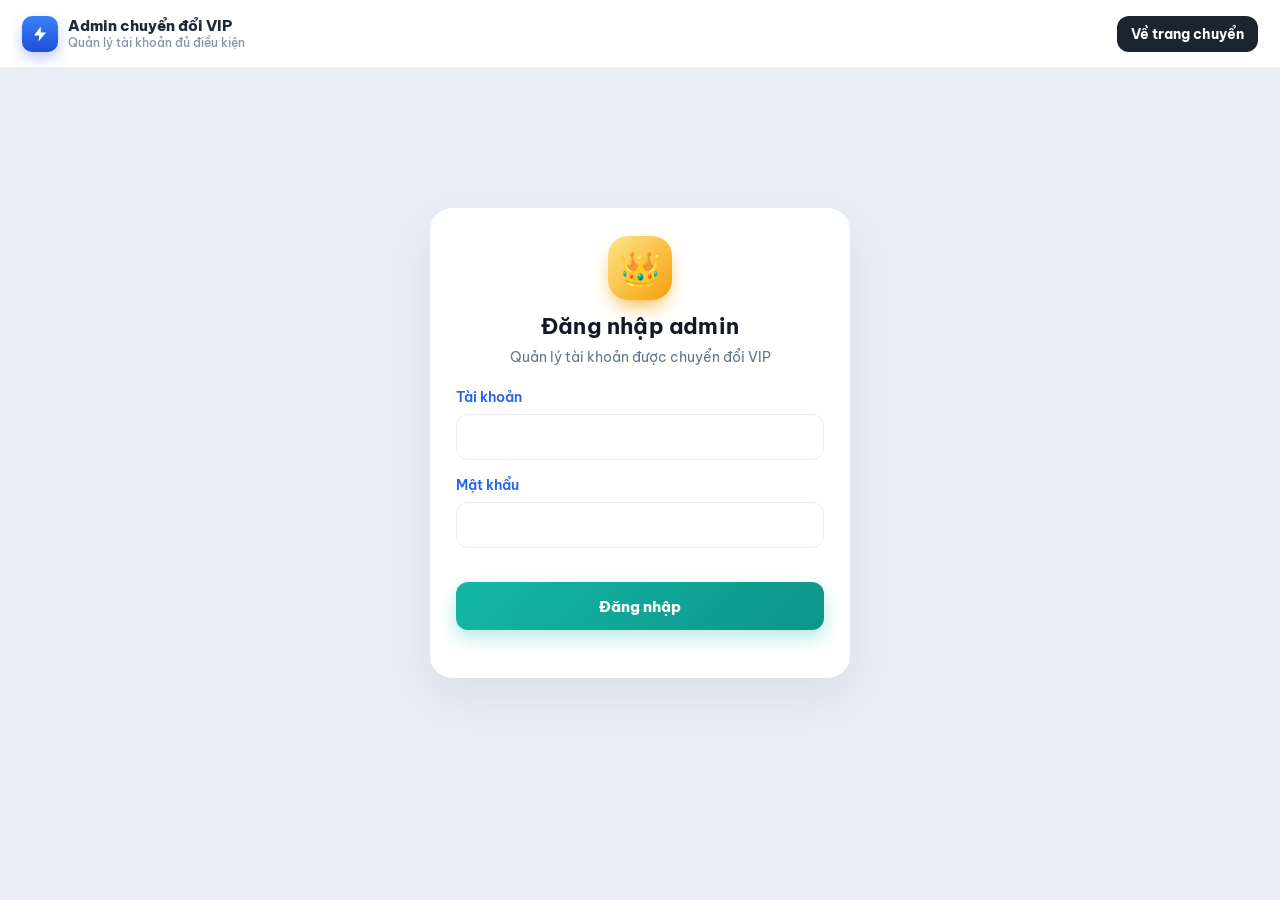
<file: admin.html>
<!DOCTYPE html>
<html lang="vi">
<head>
  <meta charset="UTF-8" />
  <meta name="viewport" content="width=device-width, initial-scale=1.0" />
  <title>Admin chuyển đổi VIP</title>
  <link href="https://fonts.googleapis.com/css2?family=Be+Vietnam+Pro:wght@400;500;600;700;800;900&display=swap" rel="stylesheet" />
  <link rel="stylesheet" href="./assets/app.css?v=1" />
  <link rel="icon" href="data:image/svg+xml,<svg xmlns='http://www.w3.org/2000/svg' viewBox='0 0 100 100'><text y='.9em' font-size='90'>👑</text></svg>" />
</head>
<body>
  <header class="topbar">
    <a class="brand" href="./">
      <span class="brand-icon" aria-hidden="true">
        <svg width="18" height="18" viewBox="0 0 24 24"><path d="M13 2 4 14h7l-1 8 10-12h-7z" fill="white"/></svg>
      </span>
      <span>
        <div class="brand-name">Admin chuyển đổi VIP</div>
        <div class="brand-sub">Quản lý tài khoản đủ điều kiện</div>
      </span>
    </a>
    <div class="top-actions">
      <a class="btn-dark" href="./">Về trang chuyển</a>
      <button type="button" class="btn-history" id="btn-logout" hidden>Đăng xuất</button>
    </div>
  </header>

  <main class="stage" id="login-stage">
    <form class="card admin-card" id="login-form">
      <div class="vip-badge" aria-hidden="true">👑</div>
      <h1>Đăng nhập admin</h1>
      <p class="lead">Quản lý tài khoản được chuyển đổi VIP</p>
      <div class="field"><label for="username">Tài khoản</label><input class="input" id="username" autocomplete="username" /></div>
      <div class="field"><label for="password">Mật khẩu</label><input class="input" id="password" type="password" autocomplete="current-password" /></div>
      <button class="submit ready" type="submit">Đăng nhập</button>
      <div class="login-error" id="login-error"></div>
    </form>
  </main>

  <main class="stage" id="board-stage" hidden>
    <section class="card admin-wrap">
      <div class="tabs">
        <button type="button" class="on" data-tab="accounts">Tài khoản nhận</button>
        <button type="button" data-tab="transfers">Lịch sử chuyển đổi</button>
      </div>

      <div id="tab-accounts">
        <p class="admin-note">Tạo tài khoản trước. Trạng thái <b style="color:#15803d">Thành công</b> thì khách chuyển đổi VIP tới đúng tài khoản nhận này sẽ thành công (tên trang và tài khoản nguồn khách nhập gì cũng được). Không có trong danh sách, hoặc trạng thái <b style="color:#dc2626">Chưa đủ điều kiện</b>, thì khách bị báo lỗi kèm điều kiện chuyển VIP.</p>
        <form class="add-row" id="add-form">
          <input class="input" id="new-user" placeholder="Tên tài khoản" maxlength="40" />
          <select class="select" id="new-status">
            <option value="success">Thành công</option>
            <option value="ineligible">Chưa đủ điều kiện</option>
          </select>
          <button type="submit">+ Thêm</button>
        </form>
        <div class="table-wrap">
          <table>
            <thead><tr><th>Tài khoản</th><th>Trạng thái</th><th>Ngày tạo</th><th></th></tr></thead>
            <tbody id="acc-rows"></tbody>
          </table>
        </div>
      </div>

      <div id="tab-transfers" hidden>
        <div class="table-wrap">
          <table>
            <thead><tr><th>Thời gian</th><th>Nguồn</th><th>Đến</th><th>Kết quả</th></tr></thead>
            <tbody id="tx-rows"></tbody>
          </table>
        </div>
      </div>
    </section>
  </main>

  <script src="./assets/admin.js?v=1"></script>
</body>
</html>
</file>
<file: assets/app.css>
:root {
  --bg: #e9eef6;
  --card: #ffffff;
  --text: #1f2937;
  --muted: #8b95a5;
  --label: #6b7280;
  --line: #e6ebf2;
  --blue: #1a73e8;
  --blue-deep: #1565d8;
  --ink: #1c2430;
  --green: #22c55e;
  --danger: #ef4444;
  --shadow: 0 18px 50px rgba(31, 45, 80, 0.08);
  font-family: "Be Vietnam Pro", "Segoe UI", sans-serif;
}

* { box-sizing: border-box; }
html, body { margin: 0; min-height: 100%; }
body {
  background: var(--bg);
  color: var(--text);
  min-height: 100vh;
}

.topbar {
  position: sticky;
  top: 0;
  z-index: 20;
  height: 68px;
  background: #fff;
  display: flex;
  align-items: center;
  justify-content: space-between;
  padding: 0 22px;
  border-bottom: 1px solid #f0f3f8;
}
.brand {
  display: flex;
  align-items: center;
  gap: 10px;
  text-decoration: none;
  color: inherit;
}
.brand-icon {
  width: 36px;
  height: 36px;
  border-radius: 10px;
  background: linear-gradient(180deg, #3b82f6, #1d4ed8);
  display: grid;
  place-items: center;
  box-shadow: 0 6px 14px rgba(29, 78, 216, 0.28);
}
.brand-name { font-weight: 800; font-size: 15px; line-height: 1.15; }
.brand-sub { color: var(--muted); font-size: 12px; font-weight: 500; }
.top-actions { display: flex; align-items: center; gap: 14px; }
.user-chip {
  display: flex;
  align-items: center;
  gap: 8px;
  color: #374151;
  font-size: 14px;
  font-weight: 600;
  max-width: 140px;
}
.user-chip span { overflow: hidden; text-overflow: ellipsis; white-space: nowrap; }
.dot {
  width: 8px;
  height: 8px;
  border-radius: 50%;
  background: #22c55e;
  box-shadow: 0 0 0 4px rgba(34, 197, 94, 0.15);
  flex: none;
}
.btn-history, .btn-dark {
  background: var(--ink);
  color: #fff;
  border: 0;
  border-radius: 12px;
  padding: 9px 14px;
  font: inherit;
  font-weight: 700;
  font-size: 14px;
  display: inline-flex;
  align-items: center;
  gap: 8px;
  cursor: pointer;
  text-decoration: none;
}
.btn-history:hover, .btn-dark:hover { background: #111827; }

.stage {
  min-height: calc(100vh - 68px - 46px);
  display: grid;
  place-items: center;
  padding: 28px 16px 64px;
}
.card {
  width: min(440px, 100%);
  background: var(--card);
  border-radius: 22px;
  box-shadow: var(--shadow);
  padding: 28px 26px 22px;
}
.wordmark {
  text-align: center;
  font-weight: 900;
  font-style: italic;
  font-size: 40px;
  letter-spacing: -1px;
  color: #1d74ea;
  line-height: 1;
  margin: 4px 0 8px;
}
.card h1 {
  margin: 0;
  text-align: center;
  font-size: 22px;
  letter-spacing: 0.2px;
}
.lead {
  margin: 8px 0 22px;
  text-align: center;
  color: #9aa3b2;
  font-size: 14px;
}
.field { margin-bottom: 16px; }
.field label {
  display: block;
  margin-bottom: 8px;
  color: #7b8494;
  font-size: 13.5px;
  font-weight: 600;
}
.row { display: grid; grid-template-columns: 1fr 148px; gap: 10px; }
.input, .select {
  width: 100%;
  height: 46px;
  border: 1px solid var(--line);
  background: #fff;
  border-radius: 12px;
  padding: 0 14px;
  font: inherit;
  font-size: 14px;
  color: var(--text);
  outline: none;
}
.input::placeholder { color: #c0c6d0; }
.input:focus, .select:focus { border-color: #93c5fd; box-shadow: 0 0 0 3px rgba(59, 130, 246, 0.12); }
.select { appearance: none; background-image: linear-gradient(45deg, transparent 50%, #9ca3af 50%), linear-gradient(135deg, #9ca3af 50%, transparent 50%); background-position: calc(100% - 18px) 20px, calc(100% - 12px) 20px; background-size: 6px 6px, 6px 6px; background-repeat: no-repeat; padding-right: 28px; }
.amount-wrap { position: relative; }
.amount-wrap .input { padding-right: 74px; }
.vnd {
  position: absolute;
  right: 8px;
  top: 7px;
  height: 32px;
  padding: 0 12px;
  border: 0;
  border-radius: 9px;
  background: #dcfce7;
  color: #16a34a;
  font: inherit;
  font-weight: 800;
  font-size: 13px;
}
.human {
  display: flex;
  align-items: center;
  justify-content: space-between;
  border: 1px solid var(--line);
  border-radius: 12px;
  padding: 10px 12px;
  background: #fbfcfe;
}
.human label {
  display: flex;
  align-items: center;
  gap: 10px;
  margin: 0;
  color: #4b5563;
  font-size: 14px;
  font-weight: 600;
  cursor: pointer;
}
.human input { width: 22px; height: 22px; accent-color: #f97316; }
.cf-mark { color: #9ca3af; font-size: 11px; font-weight: 800; letter-spacing: 0.8px; }
.submit {
  width: 100%;
  height: 48px;
  margin-top: 18px;
  border: 0;
  border-radius: 12px;
  background: #e5e7eb;
  color: #9ca3af;
  font: inherit;
  font-weight: 800;
  font-size: 15px;
  cursor: not-allowed;
}
.submit.ready {
  background: var(--blue);
  color: #fff;
  cursor: pointer;
  box-shadow: 0 8px 18px rgba(26, 115, 232, 0.28);
}
.submit.ready:hover { background: var(--blue-deep); }
.form-error {
  display: none;
  margin-top: 10px;
  color: var(--danger);
  font-size: 13px;
  font-weight: 600;
  text-align: center;
}

.ticker {
  position: fixed;
  left: 0;
  right: 0;
  bottom: 0;
  height: 46px;
  background: #fff;
  border-top: 1px solid #eef1f6;
  overflow: hidden;
  display: flex;
  align-items: center;
}
.ticker-track {
  display: flex;
  gap: 42px;
  white-space: nowrap;
  animation: marquee 28s linear infinite;
  padding-left: 20px;
  font-size: 13.5px;
  color: #4b5563;
  font-weight: 600;
}
.ticker b { color: #111827; }
@keyframes marquee {
  from { transform: translateX(0); }
  to { transform: translateX(-50%); }
}

.overlay {
  position: fixed;
  inset: 0;
  background: rgba(15, 23, 42, 0.28);
  backdrop-filter: blur(8px);
  display: none;
  place-items: center;
  z-index: 40;
  padding: 18px;
}
.overlay.show { display: grid; animation: overlayIn 0.28s ease; }
.modal {
  width: min(400px, 100%);
  background: #fff;
  border-radius: 28px;
  padding: 30px 26px 24px;
  box-shadow: 0 28px 70px rgba(15, 23, 42, 0.14);
  border: 1px solid rgba(255, 255, 255, 0.7);
}
@keyframes overlayIn { from { opacity: 0; } to { opacity: 1; } }
@keyframes modalIn {
  from { opacity: 0; transform: translateY(18px) scale(0.94); }
  to { opacity: 1; transform: none; }
}
.modal h2 { margin: 0 0 8px; font-size: 18px; }
.modal p { margin: 0; color: #6b7280; line-height: 1.5; }
.modal .count { margin-top: 10px; font-weight: 800; color: var(--blue); }
.modal.ok h2 { color: #15803d; }
.modal.bad h2 { color: var(--danger); }
.modal-actions { display: flex; gap: 8px; margin-top: 16px; }
.modal-actions button, .modal-actions a {
  flex: 1;
  height: 42px;
  border-radius: 10px;
  border: 0;
  font: inherit;
  font-weight: 700;
  cursor: pointer;
  display: grid;
  place-items: center;
  text-decoration: none;
}
.btn-ghost { background: #f3f4f6; color: #374151; }
.btn-go { background: var(--blue); color: #fff; }

.panel {
  position: fixed;
  top: 0;
  right: 0;
  width: min(380px, 100%);
  height: 100%;
  background: #fff;
  z-index: 50;
  box-shadow: -12px 0 40px rgba(15, 23, 42, 0.12);
  transform: translateX(100%);
  transition: transform 0.2s ease;
  display: flex;
  flex-direction: column;
}
.panel.show { transform: translateX(0); }
.panel header {
  display: flex;
  justify-content: space-between;
  align-items: center;
  padding: 16px 16px 12px;
  border-bottom: 1px solid var(--line);
}
.panel header h2 { margin: 0; font-size: 16px; }
.panel header button { border: 0; background: transparent; font-size: 20px; cursor: pointer; }
.panel .list { overflow: auto; padding: 12px 16px 24px; }
.hist-item {
  border: 1px solid var(--line);
  border-radius: 12px;
  padding: 10px 12px;
  margin-bottom: 10px;
}
.hist-item strong { display: block; }
.tag {
  display: inline-block;
  margin-top: 6px;
  font-size: 12px;
  font-weight: 800;
  padding: 2px 8px;
  border-radius: 999px;
}
.tag.pending { background: #fef3c7; color: #b45309; }
.tag.approved { background: #dcfce7; color: #15803d; }
.tag.rejected, .tag.timeout { background: #fee2e2; color: #b91c1c; }
.empty { color: var(--muted); font-size: 14px; }

.admin-wrap { width: min(980px, 100%); }
[hidden] { display: none !important; }
.admin-card { width: min(420px, 100%); }
.table-wrap { overflow: auto; }
table { width: 100%; border-collapse: collapse; font-size: 14px; }
th, td { text-align: left; padding: 10px 8px; border-bottom: 1px solid var(--line); vertical-align: top; }
th { color: #6b7280; font-size: 12px; font-weight: 700; }
.actions { display: flex; gap: 6px; }
.actions button {
  border: 0;
  border-radius: 8px;
  padding: 7px 10px;
  font: inherit;
  font-weight: 700;
  font-size: 12px;
  cursor: pointer;
  color: #fff;
}
.btn-ok { background: #16a34a; }
.btn-no { background: #dc2626; }
.login-error { color: var(--danger); font-size: 13px; font-weight: 600; min-height: 18px; margin-top: 8px; }
.admin-note { color: #6b7280; font-size: 13px; margin: 0 0 14px; }

@media (max-width: 640px) {
  .topbar { padding: 0 12px; }
  .brand-sub, .user-chip { display: none; }
  .row { grid-template-columns: 1fr; }
  .card h1 { font-size: 18px; }
}

/* v2 */
.logo { display: block; height: 46px; margin: 2px auto 12px; }
.site-GG88 { color: #14b8a6; }
.card h1 { color: #111827; }
.field label { color: #2563eb; }
.lead { color: #64748b; }
.turnstile-box {
  min-height: 65px;
  display: flex;
  justify-content: center;
}
.modal { text-align: center; }
.modal.in { animation: modalIn 0.45s cubic-bezier(0.16, 1, 0.3, 1); }
.modal-actions button, .modal-actions a { border-radius: 14px; transition: transform 0.2s ease, background 0.2s ease; }
.modal-actions button:hover, .modal-actions a:hover { transform: translateY(-1px); }
.submit.ready { background: linear-gradient(135deg, #14b8a6, #0d9488); box-shadow: 0 8px 18px rgba(20, 184, 166, 0.3); }
.submit.ready:hover { background: #0d9488; }
.modal { text-align: center; }
.spinner {
  width: 46px; height: 46px; margin: 4px auto 14px; border-radius: 50%;
  border: 4px solid #ccfbf1; border-top-color: #14b8a6; animation: spin 0.8s linear infinite;
}
@keyframes spin { to { transform: rotate(360deg); } }
.result-icon { font-size: 40px; line-height: 1; margin-bottom: 8px; }
.result-icon:empty { display: none; }
.modal.loading h2 { color: #0f766e; }
.modal.ok h2 { color: #15803d; }
.modal.bad h2 { color: #dc2626; }
.btn-go { background: #14b8a6 !important; color: #fff !important; }
.ticker b { color: #0f766e; }
.status-select { height: 34px; border-radius: 8px; border: 1px solid #e6ebf2; font: inherit; font-weight: 700; padding: 0 8px; }
.add-row { display: grid; grid-template-columns: 1fr 180px 110px; gap: 8px; margin-bottom: 16px; }
.add-row button { border: 0; border-radius: 12px; background: #14b8a6; color: #fff; font: inherit; font-weight: 800; cursor: pointer; }
.tabs { display: flex; gap: 8px; margin-bottom: 14px; }
.tabs button { border: 1px solid #e6ebf2; background: #fff; border-radius: 10px; padding: 8px 14px; font: inherit; font-weight: 700; cursor: pointer; }
.tabs button.on { background: #111827; color: #fff; }
@media (max-width: 640px) { .add-row { grid-template-columns: 1fr; } }

/* popup điều kiện chuyển VIP */
.modal.wide { width: min(460px, 100%); }
.vip-cond {
  --acc: #14b8a6; --acc-deep: #0d9488; --acc-soft: #f0fdfa; --acc-line: #99f6e4;
  margin-top: 16px; text-align: left; border: 1.5px solid var(--acc-line); border-radius: 18px;
  background: var(--acc-soft); overflow: hidden; animation: vipIn 0.5s 0.15s both cubic-bezier(0.16, 1, 0.3, 1);
}
.vip-head {
  display: flex; align-items: center; gap: 10px; padding: 12px 14px;
  background: linear-gradient(135deg, var(--acc), var(--acc-deep)); color: #fff;
  font-weight: 900; font-size: 14px; letter-spacing: 0.2px; line-height: 1.3;
}
.vip-head b { color: #fde047; text-shadow: 0 1px 0 rgba(0, 0, 0, 0.15); }
.vip-head small { display: block; font-size: 11.5px; font-weight: 700; opacity: 0.9; letter-spacing: 0.6px; }
.vip-crown { font-size: 24px; animation: vipBob 1.8s ease-in-out infinite; }
.vip-list { list-style: none; margin: 0; padding: 12px 14px 4px; display: grid; gap: 10px; }
.vip-list li {
  display: flex; gap: 10px; align-items: flex-start; background: #fff; border-radius: 12px;
  padding: 10px 12px; box-shadow: 0 2px 8px rgba(15, 23, 42, 0.05); font-size: 14px; font-weight: 800; color: #111827;
}
.vip-list em { display: block; font-style: normal; font-weight: 500; font-size: 12.5px; color: #6b7280; margin-top: 2px; }
.vip-list mark { background: #fef3c7; color: #dc2626; padding: 0 6px; border-radius: 6px; font-weight: 900; }
.vip-num {
  flex: none; width: 24px; height: 24px; border-radius: 50%; display: grid; place-items: center;
  background: var(--acc); color: #fff; font-size: 12.5px; font-weight: 900;
}
.vip-note {
  display: flex; gap: 8px; margin: 8px 14px 14px; padding: 10px 12px; border-radius: 12px;
  background: #fffbeb; border: 1px dashed #f59e0b; color: #78350f; font-size: 13px; line-height: 1.55;
}
.vip-note b { color: #b45309; }
.vip-note strong { color: #dc2626; background: #fee2e2; padding: 1px 6px; border-radius: 6px; white-space: nowrap; }
@keyframes vipIn { from { opacity: 0; transform: translateY(10px); } to { opacity: 1; transform: none; } }
@keyframes vipBob { 0%, 100% { transform: translateY(0) rotate(-6deg); } 50% { transform: translateY(-3px) rotate(6deg); } }
@media (max-width: 640px) {
  .modal.wide { padding: 24px 16px 18px; max-height: calc(100vh - 36px); overflow-y: auto; }
  .vip-note strong { white-space: normal; }
}
.vnd { top: 50%; transform: translateY(-50%); display: inline-flex; align-items: center; justify-content: center; line-height: 1; }

/* popup chuyển thành công */
.modal.ok { --brand: #14b8a6; --brand-deep: #0d9488; width: min(380px, 100%); padding: 26px 22px 22px; }
.ok-sheet { text-align: center; }
.ok-logo { display: block; height: 52px; max-width: 70%; object-fit: contain; margin: 0 auto 10px; }
.ok-title { margin: 0 !important; color: var(--brand) !important; font-size: 22px !important; font-weight: 900; letter-spacing: 0.4px; }
.ok-date { margin-top: 4px; color: #94a3b8; font-size: 12.5px; }
.ok-rows { display: grid; gap: 10px; margin-top: 16px; }
.ok-row {
  display: flex; align-items: center; justify-content: space-between; gap: 12px;
  border: 1px solid #e8edf4; background: #f8fafc; border-radius: 12px; padding: 12px 14px; font-size: 13.5px;
}
.ok-row span { color: #64748b; }
.ok-row b { color: #0f172a; font-weight: 800; word-break: break-all; text-align: right; }
.ok-row b.acc { color: var(--brand); }
.ok-wish { margin: 16px 0 0 !important; color: #64748b !important; font-size: 13.5px; }
.modal-actions .btn-close-big {
  height: 50px; border-radius: 14px; color: #fff; font-size: 16px; font-weight: 900; letter-spacing: 0.6px;
  background: linear-gradient(135deg, var(--brand), var(--brand-deep)); box-shadow: 0 10px 22px -8px var(--brand);
}
.modal.ok .modal-actions { margin-top: 18px; }
.balance-edit { display: flex; gap: 6px; align-items: center; }
.balance-edit .input { height: 34px; width: 130px; padding: 0 10px; }
.balance-edit button { border: 0; border-radius: 8px; padding: 7px 12px; color: #fff; font: inherit; font-weight: 700; font-size: 12px; cursor: pointer; }
#tab-sources .add-row { grid-template-columns: 1fr 160px 110px; }
@media (max-width: 640px) { #tab-sources .add-row { grid-template-columns: 1fr; } }
/* hiệu ứng popup thành công + số dư nguồn */
.modal.ok { position: relative; overflow: hidden; }
.fx { position: absolute; inset: 0; pointer-events: none; z-index: 3; }
.fx .spark { position: absolute; width: 6px; height: 6px; margin: -3px; border-radius: 50%; opacity: 0; animation: fxSpark 0.95s ease-out forwards; }
.fx .confetti { position: absolute; top: -14px; width: 7px; height: 12px; border-radius: 2px; opacity: 0; animation: fxConfetti 2.6s ease-in forwards; }
@keyframes fxSpark {
  0% { opacity: 1; transform: rotate(var(--a)) translateX(0) scale(1.2); }
  100% { opacity: 0; transform: rotate(var(--a)) translateX(var(--d)) scale(0.3); }
}
@keyframes fxConfetti {
  0% { opacity: 1; transform: translate(0, 0) rotate(0); }
  85% { opacity: 1; }
  100% { opacity: 0; transform: translate(var(--x), 640px) rotate(var(--r)); }
}
.ok-check {
  position: relative; width: 58px; height: 58px; margin: 0 auto 10px; border-radius: 50%;
  display: grid; place-items: center; background: linear-gradient(135deg, var(--brand), var(--brand-deep));
  box-shadow: 0 10px 22px -8px var(--brand); animation: okPop 0.55s 0.1s both cubic-bezier(0.34, 1.56, 0.64, 1);
}
.ok-check::after {
  content: ""; position: absolute; inset: 0; border-radius: 50%; border: 3px solid var(--brand);
  animation: okRing 1.6s 0.4s ease-out infinite;
}
.ok-check svg { width: 30px; height: 30px; fill: none; stroke: #fff; stroke-width: 3; stroke-linecap: round; stroke-linejoin: round; }
.ok-check path { stroke-dasharray: 24; stroke-dashoffset: 24; animation: okDraw 0.45s 0.45s ease-out forwards; }
@keyframes okPop { from { opacity: 0; transform: scale(0.3); } to { opacity: 1; transform: none; } }
@keyframes okRing { from { opacity: 0.7; transform: scale(1); } to { opacity: 0; transform: scale(1.6); } }
@keyframes okDraw { to { stroke-dashoffset: 0; } }
.ok-row { animation: okRow 0.45s both ease-out; }
.ok-row:nth-child(1) { animation-delay: 0.35s; }
.ok-row:nth-child(2) { animation-delay: 0.45s; }
.ok-row:nth-child(3) { animation-delay: 0.55s; }
.ok-row:nth-child(4) { animation-delay: 0.65s; }
@keyframes okRow { from { opacity: 0; transform: translateY(8px); } to { opacity: 1; transform: none; } }
.ok-row span i { font-style: normal; margin-right: 6px; }
.ok-wish { font-weight: 700; }
.ok-wish .wave { display: inline-block; animation: okWave 1.4s ease-in-out infinite; }
.ok-wish .wave:last-child { animation-delay: 0.7s; }
@keyframes okWave { 0%, 100% { transform: rotate(0); } 25% { transform: rotate(-14deg) scale(1.1); } 75% { transform: rotate(14deg) scale(1.1); } }
.src-balance {
  margin-top: 8px; padding: 8px 12px; border-radius: 10px; font-size: 13.5px; font-weight: 600;
  color: #0f766e; background: #f0fdfa; border: 1px solid #99f6e4; animation: okRow 0.3s ease-out;
}
.src-balance b { font-weight: 900; font-size: 15px; }
/* hệ thống chuyển đổi VIP */
.vip-badge {
  width: 64px; height: 64px; margin: 0 auto 12px; border-radius: 20px; display: grid; place-items: center;
  font-size: 34px; background: linear-gradient(135deg, #fde68a, #f59e0b); box-shadow: 0 10px 22px -8px #f59e0b;
}
.site-tag { color: #0d9488; font-weight: 800; }
.row { grid-template-columns: 1fr 150px; }
#from-site, #to-site { text-transform: uppercase; font-weight: 700; }
#from-site::placeholder, #to-site::placeholder { text-transform: none; font-weight: 400; }
.ok-msg { margin: 14px 0 0 !important; color: #334155 !important; font-size: 14px; line-height: 1.5; }
.ok-msg b { color: var(--brand); }
.ok-sheet .ok-title { font-size: 19px !important; }
</file>
